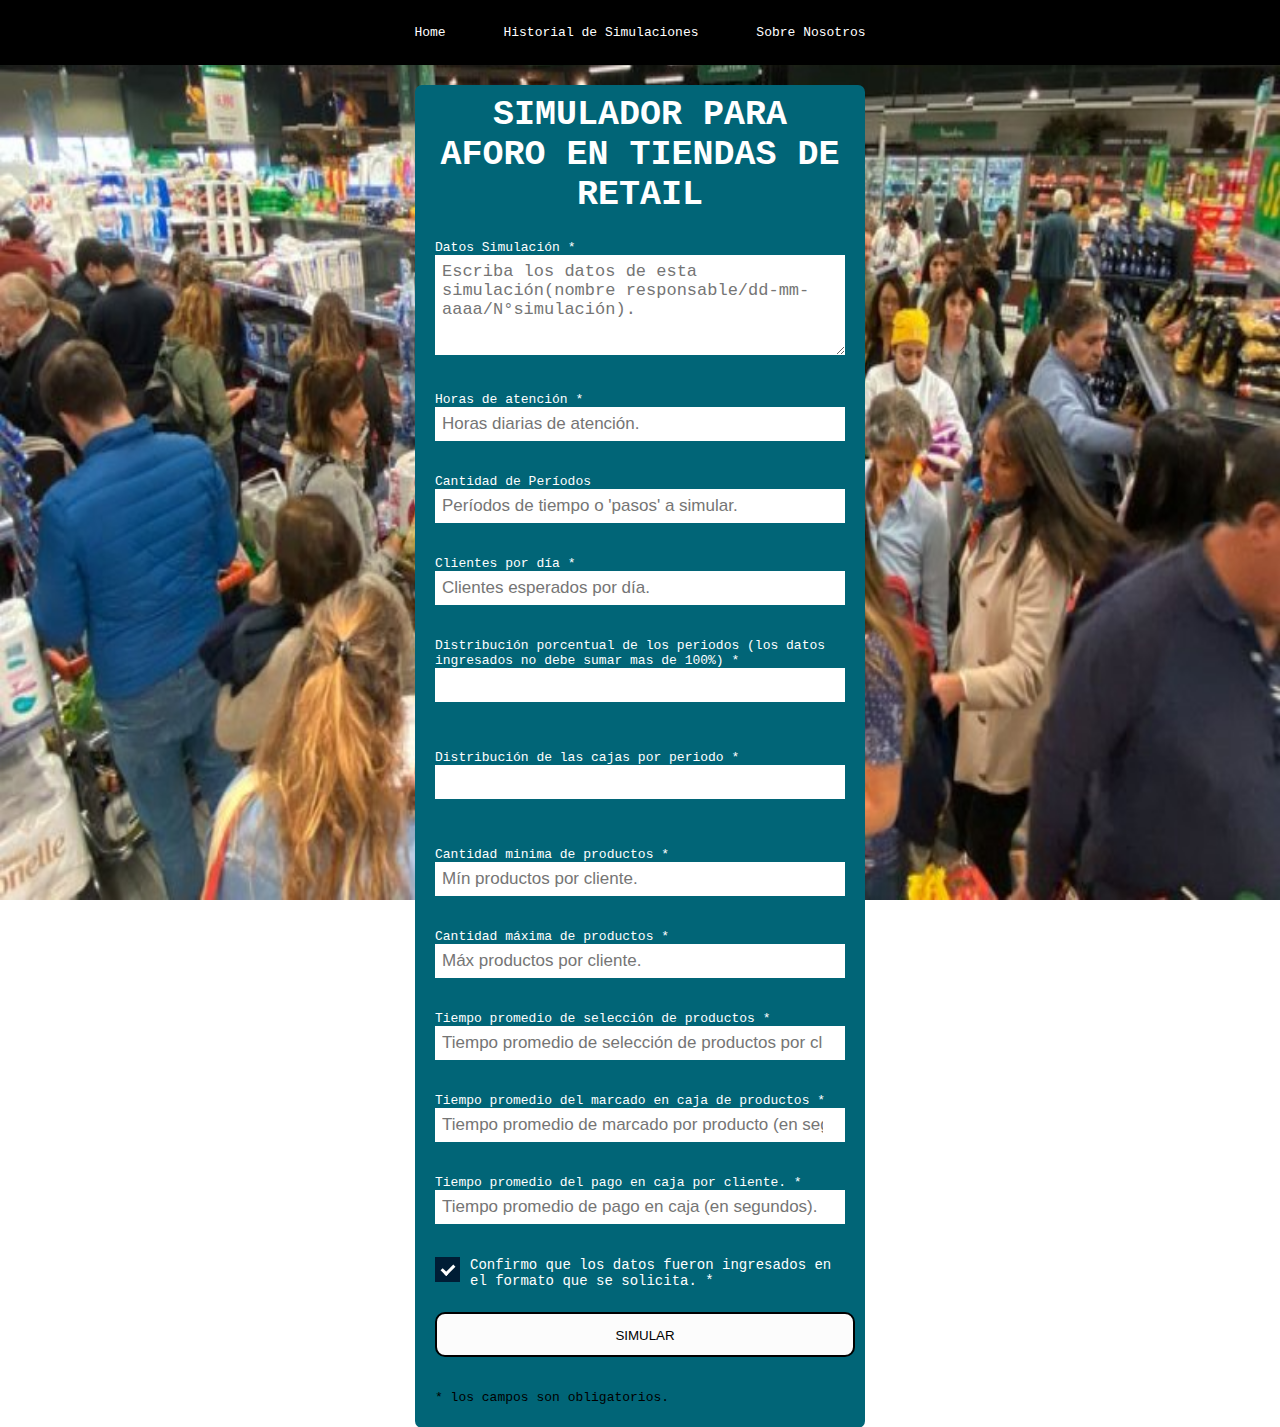
<file: index.html>
<!DOCTYPE html>
<html lang="es">
<head>
    <title>Simulación proyecto</title>
    <meta charset="UTF-8">
    <meta name="viewport" content="width=device-width, initial-scale=1.0">
    <link rel="stylesheet" href="estilos.css">
</head>
<body>
    <div id="menu">
        <ul>
            <li><a href="index.html">Home</a></li>
            <li><a href="base.html">Historial de Simulaciones</a></li>
            <li><a href="about.html">Sobre Nosotros</a></li>
        </ul>
    </div>
    <div class="contact_form">

        <div class="formulario">            
                    <form action="resultados.html" method="post"> 
                    <h2>SIMULADOR PARA AFORO EN TIENDAS DE RETAIL </h2>               
                                <p>
                                    <label for="Simulacion" class="colocar_simulacion">Datos Simulación
                                        <span class="obligatorio">*</span>
                                    </label>
                                        <textarea maxlength="60" name="Simulacion" id="simulacion" required="obligatorio" placeholder="Escriba los datos de esta simulación(nombre responsable/dd-mm-aaaa/N°simulación)."></textarea>
                                </p>
                            
                                <p>
                                    <label for="horas diarias" class="colocar_horas">Horas de atención
                                        <span class="obligatorio">*</span>
                                    </label>
                                        <input type="number" type="range" min="0" max="100" id="horas diarias" required="obligatorio"name="Horas diarias de atención" placeholder="Horas diarias de atención.">
                                </p>
                        
                                <p>
                                    <label for="periodos" class="colocar_periodos">Cantidad de Períodos
                                    </label>
                                        <input type="number" type="range" min="10" max="100" id="periodos" required="obligatorio" name="Periodos de tiempo o 'pasos' " placeholder="Períodos de tiempo o 'pasos' a simular.">
                                </p>                                            
                                <p>
                                    <label for="clientes totales" class="colocar_clientes">Clientes por día
                                        <span class="obligatorio">*</span>
                                    </label>
                                        <input type="number" type="range" min="0" max="100000" id="clientes totales" required="obligatorio" name="Clientes esperados por día" placeholder="Clientes esperados por día.">
                                </p>          
                                <p>
                                    <label for="distribucion porcentual" class="colocar_distribucion">Distribución porcentual de los periodos (los datos ingresados no debe sumar mas de 100%)
                                        <span class="obligatorio">*</span>
                                    </label>
                                      <input type="text" id="distribucion porcentual" name="Simulacion" required="obligatorio" pattern="([0-9]{1,}/){9}[0-9]{1,}" title="Distribución porcentual de clientes por período (separando con un '/' cada uno de los valores. ejem: 10/5/7/8... etc)"><br><br>                     
                                </p>
                                <p>
                                    <label for="distribucion de cajas" class="colocar_distribucioncajas">Distribución de las cajas por periodo
                                        <span class="obligatorio">*</span>
                                    </label> 
                                      <input type="text" id="distribucion porcentual" name="Simulacion" required="obligatorio" pattern="([0-9]{1,}/){9}[0-9]{1,}" title="Distribución del N° de cajas por período (separando con un '/' cada uno de los valores. ejem: 5/3/4/5... etc)"><br><br>                    
                                </p>
                                <p>
                                    <label for="min prod" class="colocar_min">Cantidad minima de productos
                                        <span class="obligatorio">*</span>
                                    </label>                     
                                      <input type="number" type="range" min="1" max="100" id="min prod" required="obligatorio" name="Mín productos por cliente" placeholder="Mín productos por cliente.">
                                </p>
                                <p>
                                    <label for="max prod" class="colocar_max">Cantidad máxima de productos
                                        <span class="obligatorio">*</span>
                                    </label>                     
                                      <input type="number" type="range" min="2" max="200"  id="max prod" required="obligatorio" name="Máx productos por cliente(debe ser mayor al mín)" placeholder="Máx productos por cliente.">
                                </p>
                                <p>
                                    <label for="prom selec" class="colocar_proms">Tiempo promedio de selección de productos
                                        <span class="obligatorio">*</span>
                                    </label>                     
                                      <input type="number" type="range" min="0" max="120" id="prom selec" required="obligatorio" name="Tiempo promedio de selección de productos por cliente (en segundos)" placeholder="Tiempo promedio de selección de productos por cliente (en segundos).">
                                </p>
                                <p>
                                    <label for="prom marcado" class="colocar_promm">Tiempo promedio del marcado en caja de productos
                                        <span class="obligatorio">*</span>
                                    </label>                     
                                        <input type="number" type="range" min="0" max="120" id="prom marcado" required="obligatorio" name="Tiempo promedio de marcado por producto (en segundos)" placeholder="Tiempo promedio de marcado por producto (en segundos).">                                </p>
                                <p>
                                    <label for="prom pago" class="colocar_promp">Tiempo promedio del pago en caja por cliente.
                                        <span class="obligatorio">*</span>
                                    </label>                     
                                        <input type="number" type="range" min="0" max="120" id="prom pago" required="obligatorio" name="Tiempo promedio de pago en caja (en segundos)" placeholder="Tiempo promedio de pago en caja (en segundos).">

                                </p> 
                                <p>
                                    <label class="container">Confirmo que los datos fueron ingresados en el formato que se solicita.
                                        <span class="obligatorio" >*</span>
                                        <input type="checkbox" checked="checked" id="check" required="obligatorio">
                                        <span class="checkmark" ></span>
            
                                    </label>
                                </p>
                                                           
                                <button type="submit" class="btn btn-info" name="enviar_formulario" id="Simular"><p>Simular</p></button>
                                <p class="aviso">
                                    <span class="obligatorio"> * </span>los campos son obligatorios.
                                </p>                                         
                    </form>
        </div>  
    </div> 
</body>
</html>
</file>
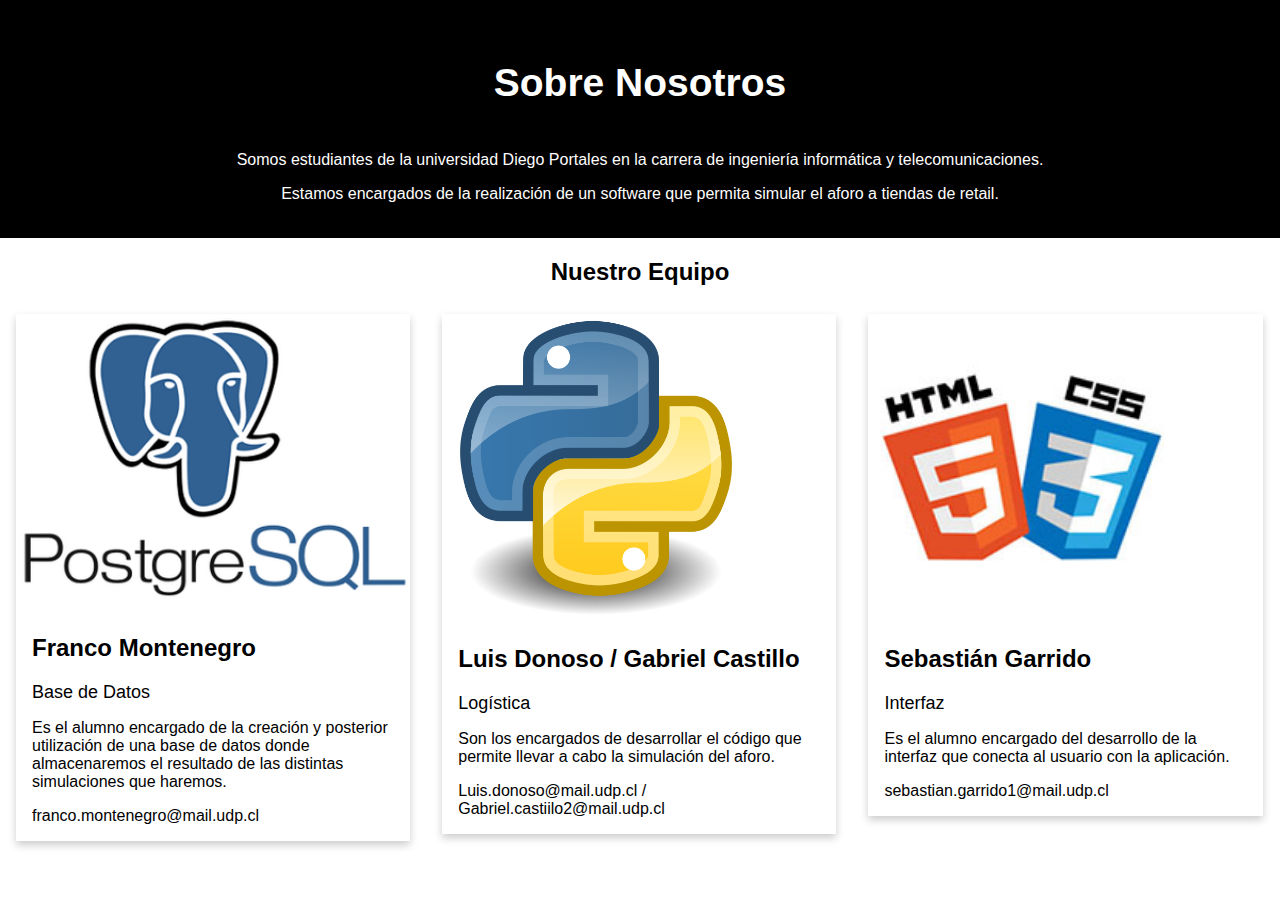
<file: about.html>
<!DOCTYPE html>
<html lang="es">
<head>
    <meta charset="UTF-8">
    <meta name="viewport" content="width=device-width, initial-scale=1.0">
    <title>Sobre Nosotros</title>
    <link rel="stylesheet" href="estilos2.css">
</head>
<body>
    <div class="about-section">
        <h1>Sobre Nosotros</h1>
        <p1>Somos estudiantes de la universidad Diego Portales en la carrera de ingeniería informática y telecomunicaciones.</p1>
        <p></p>
        <p1>Estamos encargados de la realización de un software que permita simular el aforo a tiendas de retail.</p1>
      </div>
      
      <h2 style="text-align:center">Nuestro Equipo</h2>
      <div class="row">
        <div class="column">
          <div class="card">
            <a title="Luis y Gabriel" href="https://www.postgresql.org"><img src="postgresql.jpg" alt="Franco" style="width:100%"></a>
            <div class="container">
              <h2>Franco Montenegro</h2>
              <p2 class="title">Base de Datos</p2>
              <p>Es el alumno encargado de la creación y posterior utilización de una base de datos donde almacenaremos el resultado de las distintas simulaciones que haremos.</p>
              <p>franco.montenegro@mail.udp.cl</p>
            </div>
          </div>
        </div>
      
        <div class="column">
          <div class="card">
            <a title="Luis y Gabriel" href="https://www.python.org"><img src="python.jpg" alt="Luis y Gabriel" style="width:78%"/></a>
            <div class="container">
              <h2>Luis Donoso / Gabriel Castillo</h2>
              <p2 class="title">Logística</p2>
              <p>Son los encargados de desarrollar el código que permite llevar a cabo la simulación del aforo.</p>
              <p>Luis.donoso@mail.udp.cl / Gabriel.castiilo2@mail.udp.cl</p>
            </div>
          </div>
        </div>
      
        <div class="column">
          <div class="card">
            <a title="Luis y Gabriel" href="https://www.w3schools.com/html/"><img src="html.jpg" alt="Sebastían" style="width:78%"></a>
            <div class="container">
              <h2>Sebastián Garrido</h2>
              <p2 class="title">Interfaz</p2>
              <p>Es el alumno encargado del desarrollo de la interfaz que conecta al usuario con la aplicación.</p>
              <p>sebastian.garrido1@mail.udp.cl</p>
            </div>
          </div>
        </div>
    </div>
</body>
</html>
</file>
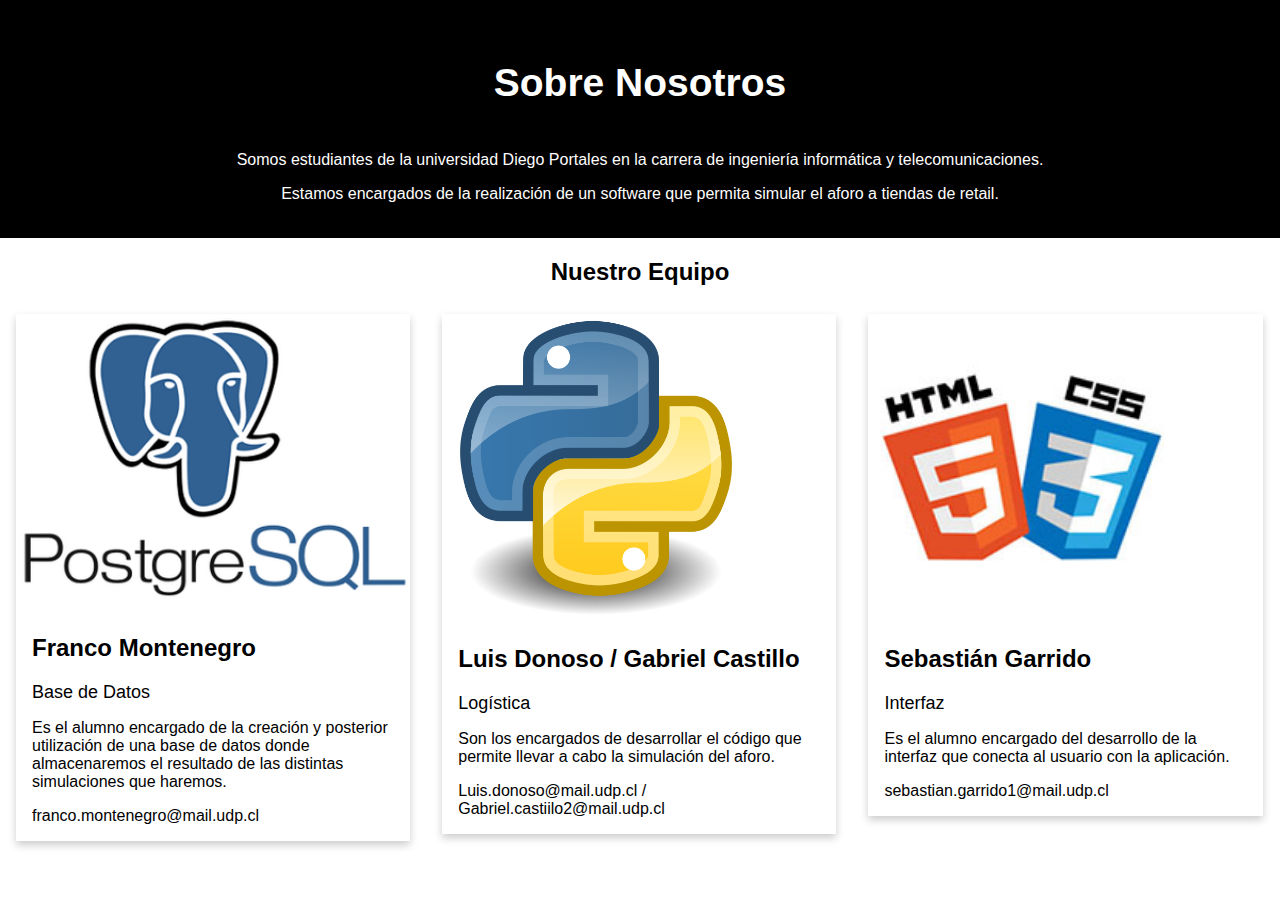
<file: Proyecto Warm UP/template/app/templates/about.html>
<!DOCTYPE html>
<html lang="es">
<head>
    <meta charset="UTF-8">
    <meta name="viewport" content="width=device-width, initial-scale=1.0">
    <title>Sobre Nosotros</title>
    <link rel="stylesheet" href="../static/css/estilos2.css">
</head>
<body>
    <div class="about-section">
        <h1>Sobre Nosotros</h1>
        <p1>Somos estudiantes de la universidad Diego Portales en la carrera de ingeniería informática y telecomunicaciones.</p1>
        <p></p>
        <p1>Estamos encargados de la realización de un software que permita simular el aforo a tiendas de retail.</p1>
      </div>
      
      <h2 style="text-align:center">Nuestro Equipo</h2>
      <div class="row">
        <div class="column">
          <div class="card">
            <a title="Luis y Gabriel" href="https://www.postgresql.org"><img src="../static/img/postgresql.jpg" alt="Franco" style="width:100%"></a>
            <div class="container">
              <h2>Franco Montenegro</h2>
              <p2 class="title">Base de Datos</p2>
              <p>Es el alumno encargado de la creación y posterior utilización de una base de datos donde almacenaremos el resultado de las distintas simulaciones que haremos.</p>
              <p>franco.montenegro@mail.udp.cl</p>
            </div>
          </div>
        </div>
      
        <div class="column">
          <div class="card">
            <a title="Luis y Gabriel" href="https://www.python.org"><img src="../static/img/python.jpg" alt="Luis y Gabriel" style="width:78%"/></a>
            <div class="container">
              <h2>Luis Donoso / Gabriel Castillo</h2>
              <p2 class="title">Logística</p2>
              <p>Son los encargados de desarrollar el código que permite llevar a cabo la simulación del aforo.</p>
              <p>Luis.donoso@mail.udp.cl / Gabriel.castiilo2@mail.udp.cl</p>
            </div>
          </div>
        </div>
      
        <div class="column">
          <div class="card">
            <a title="Luis y Gabriel" href="https://www.w3schools.com/html/"><img src="../static/img/html.jpg" alt="Sebastían" style="width:78%"></a>
            <div class="container">
              <h2>Sebastián Garrido</h2>
              <p2 class="title">Interfaz</p2>
              <p>Es el alumno encargado del desarrollo de la interfaz que conecta al usuario con la aplicación.</p>
              <p>sebastian.garrido1@mail.udp.cl</p>
            </div>
          </div>
        </div>
    </div>
</body>
</html>
</file>
<file: estilos.css>
body{
    background-image: url(super2.jpg);
    background-size: 100vw 100vh;
    background-attachment: fixed;
    font-family: Arial, Helvetica, sans-serif;
    margin: 0;
    font-family: monospace;
}
form{
    width: 450px;
    margin: auto;
    background: rgb(1, 101, 119);
    padding: 10px 20px;
    box-sizing: border-box;
    margin-top: 20px;
    border-radius: 7px;
}
h1{
    font-size: 39px;  
    text-align: letf; 
    padding-bottom: 20px; 
    color: #ffffff;
}
h3{
    font-size: 16px; 
    padding-bottom: 30px;
    color: #0e0e0e;   
}

h2{
    color: rgb(255, 255, 255);
    text-align: center;
    margin: 0;
    font-size: 35px;
    margin-bottom: 25px;
}

input, textarea{
    width: 100%;
    margin-bottom: 20px;
    padding: 7px;
    box-sizing: border-box;
    font-size: 17px;
    border: none;
}
textarea{
    min-height: 100px;
    max-height: 200px;
    max-width: 100%;
}
button{
    height: 45px; 
    padding-left: 5px;
    padding-right: 5px;     
    margin-bottom: 20px; 
    margin-top: 10px;   
    text-transform: uppercase;
    background-color: #fcfcfc; 
    border-color: #000000; 
    border-style: solid; 
    border-radius: 10px;    
    width: 420px;   
    cursor: pointer;
}
label{
    display: block; 
    float: center;
    color: #ffffff;
}

@media (max-width:480px){
    form{
        width: 100%;
    }
}
#menu{
    text-align: center;
    background-color: #000;

}
#menu ul{
    list-style: none;
    margin: 0;
    padding: 0;
}

#menu ul li{
    display: inline-block;
}
#menu ul li a{
    color: white;
    display: block;
    padding: 25px 25px;
    text-decoration: none;
}
#menu ul li a:hover{
    background-color: rgb(1, 101, 119);
}
@import url(https://fonts.googleapis.com/css?family=Noto+Sans);


/* Customize the label (the container) */
.container {
    display: block;
    position: relative;
    padding-left: 35px;
    margin-bottom: 12px;
    cursor: pointer;
    font-size: 14px;
    -webkit-user-select: none;
    -moz-user-select: none;
    -ms-user-select: none;
    user-select: none;
  }
  
  /* Hide the browser's default checkbox */
  .container input {
    position: absolute;
    opacity: 0;
    cursor: pointer;
    height: 0;
    width: 0;
  }
  
  /* Create a custom checkbox */
  .checkmark {
    position: absolute;
    top: 0;
    left: 0;
    height: 25px;
    width: 25px;
    background-color: #eee;
  }
  
  /* On mouse-over, add a grey background color */
  .container:hover input ~ .checkmark {
    background-color: rgb(255, 255, 255);
  }
  
  /* When the checkbox is checked, add a blue background */
  .container input:checked ~ .checkmark {
    background-color: #001d35;
  }
  
  /* Create the checkmark/indicator (hidden when not checked) */
  .checkmark:after {
    content: "";
    position: absolute;
    display: none;
  }
  
  /* Show the checkmark when checked */
  .container input:checked ~ .checkmark:after {
    display: block;
  }
  
  /* Style the checkmark/indicator */
  .container .checkmark:after {
    left: 9px;
    top: 5px;
    width: 5px;
    height: 10px;
    border: solid white;
    border-width: 0 3px 3px 0;
    -webkit-transform: rotate(45deg);
    -ms-transform: rotate(45deg);
    transform: rotate(45deg);
  }
</file>
<file: estilos2.css>
body {
    background-color: #ffffff;
    font-family: Arial, Helvetica, sans-serif;
    margin: 0;
}
  
html {
    box-sizing: border-box;
}
  
*, *:before, *:after {
    box-sizing: inherit;
}
  
.column {
    float: left;
    width: 33.3%;
    margin-bottom: 16px;
    padding: 0 8px;
}
  
.card {
    box-shadow: 0 4px 8px 0 rgba(0, 0, 0, 0.2);
    margin: 8px;
}
  
.about-section {
    padding: 35px;
    text-align: center;
    background-color: #000000;
    color: rgb(189, 31, 31);
}
  
.container {
    padding: 0 16px;
}
  
.container::after, .row::after {
    content: "";
    clear: both;
    display: table;
}
  
.title {
    color: rgb(0, 0, 0);
}
  
.button {
    border: none;
    outline: 0;
    display: inline-block;
    padding: 8px;
    color: rgb(0, 0, 0);
    background-color: #000;
    text-align: center;
    cursor: pointer;
    width: 100%;
}
  
.button:hover {
    background-color: rgb(0, 0, 0);
}
  
@media screen and (max-width: 650px) {
    .column {
      width: 100%;
      display: block;
    }
}
.contact_form{  
    width: 460px; 
    height: auto;
    margin: 80px auto;
    border-radius: 10px;  
    padding-top: 30px;
    padding-bottom: 20px;  
    background-color: #000000; 
    padding-left: 30px; 
}
span{
    color: #000000; 
}
.aviso{
    font-size: 13px;  
    color: #0e0e0e;  
}
h1{
    font-size: 39px;  
    text-align: letf; 
    padding-bottom: 20px; 
    color: #ffffff;
}
h3{
    font-size: 16px; 
    padding-bottom: 30px;
    color: #0e0e0e;   
}
p{
    font-size: 16px; 
    color: #000000; 
}
p1{
    font-size: 16px; 
    color: #fffdfd; 
}
p2{
    font-size: 18px; 
    color: #000000; 
}
button p{
    color: rgb(0, 0, 0); 
}

::-webkit-input-placeholder {
 color: #a8a8a8;
}


::-webkit-textarea-placeholder {
 color: #a8a8a8;
}


.formulario input:focus{
    outline:0;
    border: 1px solid #97d848;
}


.formulario textarea:focus{
    outline:0;
    border: 1px solid #97d848;
}
table{
    margin-top: 50px;
    caption-side: bottom;
    margin-left: auto;
    margin-right: auto;
    border-collapse: collapse;
}
th{
    background-color: rgb(1, 101, 119);
    color: white;
}

caption{
    padding-top: 20px;
    font-style: italic;
}

td,th{
    border: 2px solid black;
    padding-left: 20px;
    padding-right: 20px;
    padding-top: 10px;
    padding-bottom: 10px;
}
#menu{
    text-align: center;
    background-color: #000;

}
#menu ul{
    list-style: none;
    margin: 0;
    padding: 0;
}

#menu ul li{
    display: inline-block;
}
#menu ul li a{
    color: white;
    display: block;
    padding: 25px 25px;
    text-decoration: none;
}
#menu ul li a:hover{
    background-color: rgb(1, 101, 119);
}
@import url(https://fonts.googleapis.com/css?family=Noto+Sans);
</file>
<file: Proyecto Warm UP/template/app/static/css/estilos2.css>
body {
    background-color: #ffffff;
    font-family: Arial, Helvetica, sans-serif;
    margin: 0;
}
  
html {
    box-sizing: border-box;
}
  
*, *:before, *:after {
    box-sizing: inherit;
}
  
.column {
    float: left;
    width: 33.3%;
    margin-bottom: 16px;
    padding: 0 8px;
}
  
.card {
    box-shadow: 0 4px 8px 0 rgba(0, 0, 0, 0.2);
    margin: 8px;
}
  
.about-section {
    padding: 35px;
    text-align: center;
    background-color: #000000;
    color: rgb(189, 31, 31);
}
  
.container {
    padding: 0 16px;
}
  
.container::after, .row::after {
    content: "";
    clear: both;
    display: table;
}
  
.title {
    color: rgb(0, 0, 0);
}
  
.button {
    border: none;
    outline: 0;
    display: inline-block;
    padding: 8px;
    color: rgb(0, 0, 0);
    background-color: #000;
    text-align: center;
    cursor: pointer;
    width: 100%;
}
  
.button:hover {
    background-color: rgb(0, 0, 0);
}
  
@media screen and (max-width: 650px) {
    .column {
      width: 100%;
      display: block;
    }
}
.contact_form{  
    width: 460px; 
    height: auto;
    margin: 80px auto;
    border-radius: 10px;  
    padding-top: 30px;
    padding-bottom: 20px;  
    background-color: #000000; 
    padding-left: 30px; 
}
span{
    color: #000000; 
}
.aviso{
    font-size: 13px;  
    color: #0e0e0e;  
}
h1{
    font-size: 39px;  
    text-align: letf; 
    padding-bottom: 20px; 
    color: #ffffff;
}
h3{
    font-size: 16px; 
    padding-bottom: 30px;
    color: #0e0e0e;   
}
p{
    font-size: 16px; 
    color: #000000; 
}
p1{
    font-size: 16px; 
    color: #fffdfd; 
}
p2{
    font-size: 18px; 
    color: #000000; 
}
button p{
    color: rgb(0, 0, 0); 
}

::-webkit-input-placeholder {
 color: #a8a8a8;
}


::-webkit-textarea-placeholder {
 color: #a8a8a8;
}


.formulario input:focus{
    outline:0;
    border: 1px solid #97d848;
}


.formulario textarea:focus{
    outline:0;
    border: 1px solid #97d848;
}
table{
    margin-top: 50px;
    caption-side: bottom;
    margin-left: auto;
    margin-right: auto;
    border-collapse: collapse;
}
th{
    background-color: rgb(1, 101, 119);
    color: white;
}

caption{
    padding-top: 20px;
    font-style: italic;
}

td,th{
    text-align: center;
    border: 2px solid black;
    padding-left: 20px;
    padding-right: 20px;
    padding-top: 10px;
    padding-bottom: 10px;
}
#menu{
    text-align: center;
    background-color: #000;

}
#menu ul{
    list-style: none;
    margin: 0;
    padding: 0;
}

#menu ul li{
    display: inline-block;
}
#menu ul li a{
    color: white;
    display: block;
    padding: 25px 25px;
    text-decoration: none;
}
#menu ul li a:hover{
    background-color: rgb(1, 101, 119);
}
@import url(https://fonts.googleapis.com/css?family=Noto+Sans);
</file>
